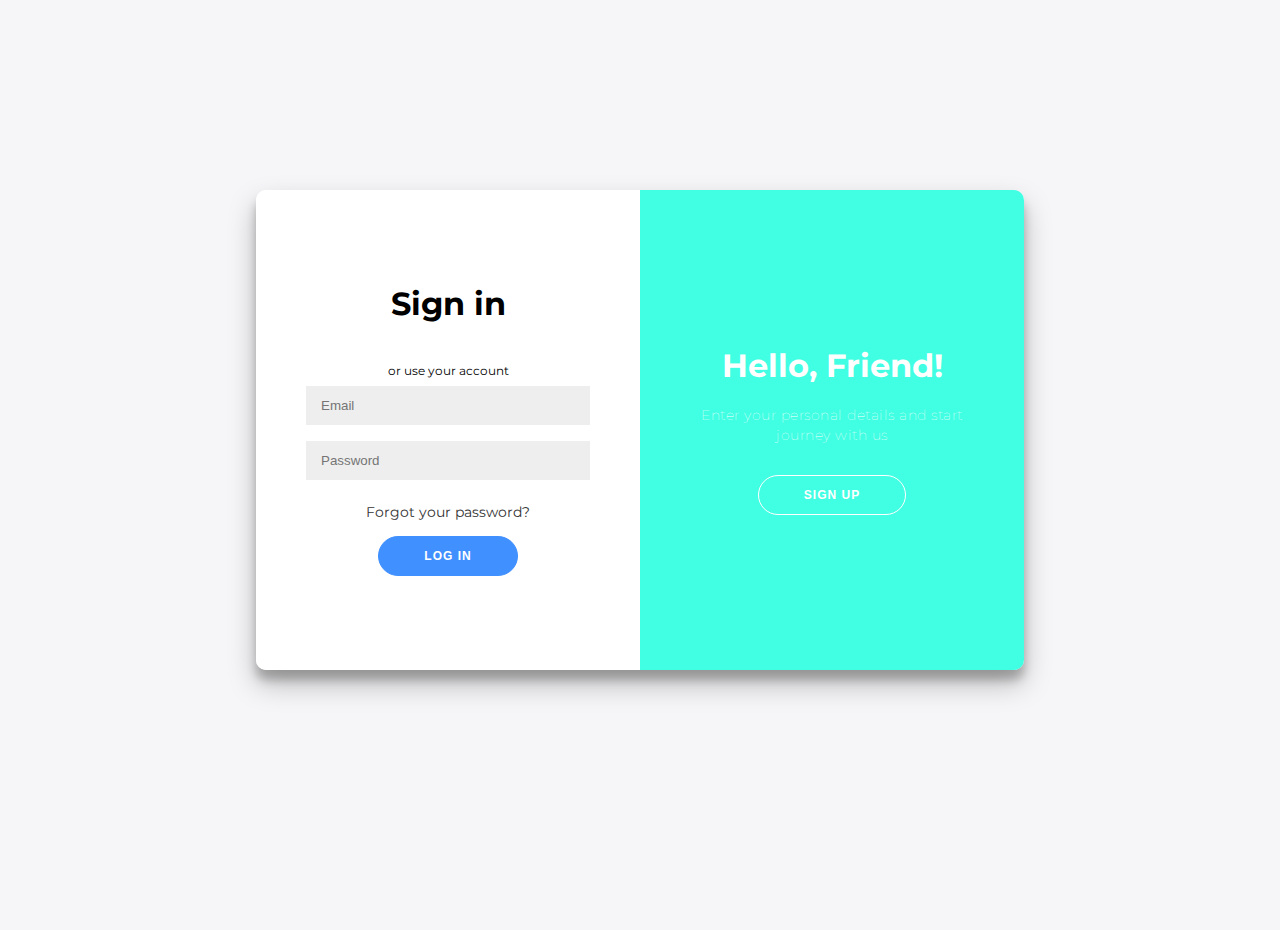
<file: healthkart-clone-project-only-front-end/log.html>
<!DOCTYPE html>
<html lang="en">
  <head>
    <meta charset="UTF-8" />
    <meta http-equiv="X-UA-Compatible" content="IE=edge" />
    <meta name="viewport" content="width=device-width, initial-scale=1.0" />
    <title>Document</title>
    <link rel="stylesheet" href="./style/login_signup.css">
    <link
      rel="stylesheet"
      href="https://cdnjs.cloudflare.com/ajax/libs/font-awesome/4.7.0/css/font-awesome.min.css"
    />
  </head>
  <body>
    <div class="container" id="container">
      <div class="form-container sign-up-container">
        <form id="signUp_action">
          <h1>Create Account</h1>
          <div class="social-container">
                     
          </div>
          <span>or use your email for registration</span>
          <input id="up_name" type="text" placeholder="Name" />
          <input id="up_email" type="email" placeholder="Email" />
          <input id="up_pass" type="password" placeholder="Password" />
          <button id="up_signup">Sign Up</button>
        </form>
      </div>
      <div class="form-container sign-in-container">
        <form id="signIn_action">
          <h1>Sign in</h1>
          <div class="social-container">
           
          </div>
          <span>or use your account</span>
          <input id="in_email" type="email" placeholder="Email" />
          <input id="in_pass" type="password" placeholder="Password" />
          <a href="#">Forgot your password?</a>
          <button id="login_up">Log In</button>
        </form>
      </div>
      <div class="overlay-container">
        <div class="overlay">
          <div class="overlay-panel overlay-left">
            <h1>Welcome Back!</h1>
            <p>
              To keep connected with us please login with your personal info
            </p>
            <button class="ghost" id="signIn">Log In</button>
          </div>
          <div class="overlay-panel overlay-right">
            <h1>Hello, Friend!</h1>
            <p>Enter your personal details and start journey with us</p>
            <button class="ghost" id="signUp">Sign Up</button>
          </div>
        </div>
      </div>
    </div>
  </body>
</html>
<script src="./scripts/login_signup.js">
  
</script>
</file>
<file: healthkart-clone-project-only-front-end/style/login_signup.css>
@import url("https://fonts.googleapis.com/css?family=Montserrat:400,800");

* {
  box-sizing: border-box;
}

body {
  background: #f6f5f7;
  display: flex;
  justify-content: center;
  align-items: center;
  flex-direction: column;
  font-family: "Montserrat", sans-serif;
  height: 100vh;
  margin: -20px 0 50px;
}

h1 {
  font-weight: bold;
  margin: 0;
}

h2 {
  text-align: center;
}

p {
  font-size: 14px;
  font-weight: 100;
  line-height: 20px;
  letter-spacing: 0.5px;
  margin: 20px 0 30px;
}

span {
  font-size: 12px;
}

a {
  color: #333;
  font-size: 14px;
  text-decoration: none;
  margin: 15px 0;
}

button {
  border-radius: 20px;
  border: 1px solid #4190ff;
  background-color: #4190ff;
  color: #ffffff;
  font-size: 12px;
  font-weight: bold;
  padding: 12px 45px;
  letter-spacing: 1px;
  text-transform: uppercase;
  transition: transform 80ms ease-in;
}

button:active {
  transform: scale(0.95);
}

button:focus {
  outline: none;
}

button.ghost {
  background-color: transparent;
  border-color: #ffffff;
}

form {
  background-color: #ffffff;
  display: flex;
  align-items: center;
  justify-content: center;
  flex-direction: column;
  padding: 0 50px;
  height: 100%;
  text-align: center;
}

input {
  background-color: #eee;
  border: none;
  padding: 12px 15px;
  margin: 8px 0;
  width: 100%;
}

.container {
  background-color: #fff;
  border-radius: 10px;
  box-shadow: 0 14px 28px rgba(0, 0, 0, 0.25), 0 10px 10px rgba(0, 0, 0, 0.22);
  position: relative;
  overflow: hidden;
  width: 768px;
  max-width: 100%;
  min-height: 480px;
}

.form-container {
  position: absolute;
  top: 0;
  height: 100%;
  transition: all 0.6s ease-in-out;
}

.sign-in-container {
  left: 0;
  width: 50%;
  z-index: 2;
}

.container.right-panel-active .sign-in-container {
  transform: translateX(100%);
}

.sign-up-container {
  left: 0;
  width: 50%;
  opacity: 0;
  z-index: 1;
}

.container.right-panel-active .sign-up-container {
  transform: translateX(100%);
  opacity: 1;
  z-index: 5;
  animation: show 0.6s;
}

@keyframes show {
  0%,
  49.99% {
    opacity: 0;
    z-index: 1;
  }

  50%,
  100% {
    opacity: 1;
    z-index: 5;
  }
}

.overlay-container {
  position: absolute;
  top: 0;
  left: 50%;
  width: 50%;
  height: 100%;
  overflow: hidden;
  transition: transform 0.6s ease-in-out;
  z-index: 100;
}

.container.right-panel-active .overlay-container {
  transform: translateX(-100%);
}

.overlay {
  background: #41ffe3;
  background: -webkit-linear-gradient(to right, #2bffd8, #41ffe3);
  background: linear-gradient(to right, #41ffe3, 41ffe3);
  background-repeat: no-repeat;
  background-size: cover;
  background-position: 0 0;
  color: #ffffff;
  position: relative;
  left: -100%;
  height: 100%;
  width: 200%;
  transform: translateX(0);
  transition: transform 0.6s ease-in-out;
}

.container.right-panel-active .overlay {
  transform: translateX(50%);
}

.overlay-panel {
  position: absolute;
  display: flex;
  align-items: center;
  justify-content: center;
  flex-direction: column;
  padding: 0 40px;
  text-align: center;
  top: 0;
  height: 100%;
  width: 50%;
  transform: translateX(0);
  transition: transform 0.6s ease-in-out;
}

.overlay-left {
  transform: translateX(-20%);
}

.container.right-panel-active .overlay-left {
  transform: translateX(0);
}

.overlay-right {
  right: 0;
  transform: translateX(0);
}

.container.right-panel-active .overlay-right {
  transform: translateX(20%);
}

.social-container {
  margin: 20px 0;
}

.social-container a {
  border: 1px solid #dddddd;
  border-radius: 50%;
  display: inline-flex;
  justify-content: center;
  align-items: center;
  margin: 0 5px;
  height: 40px;
  width: 40px;
}
.google_img{
  height: 40px;
  border-radius:50%;
  margin-top: 30px;
}
#g{
  padding-bottom: 35px;
}
</file>
